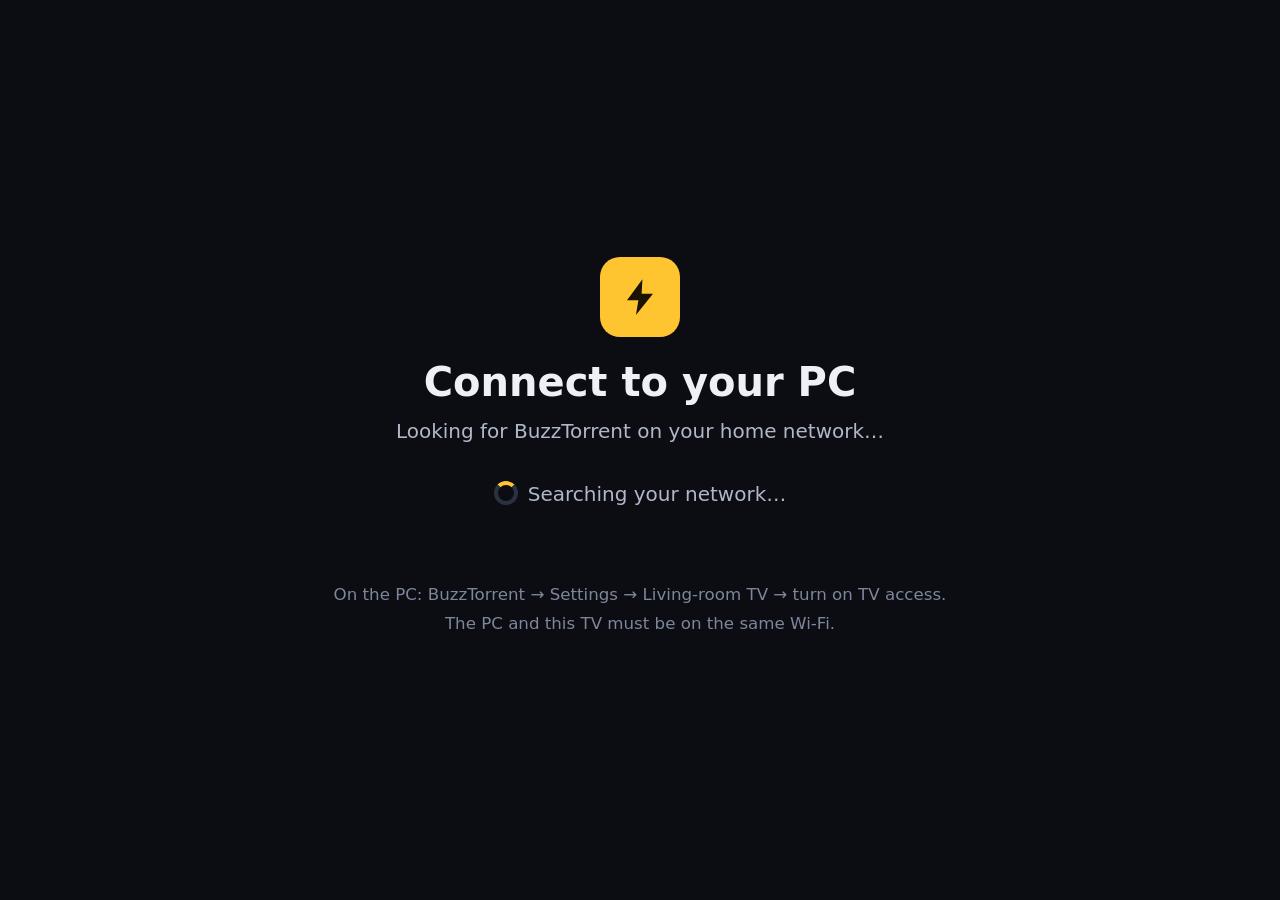
<file: android/assets/setup.html>
<!doctype html>
<html lang="en">
<head>
<meta charset="utf-8">
<meta name="viewport" content="width=device-width, initial-scale=1">
<meta http-equiv="Content-Security-Policy" content="default-src 'none'; script-src 'unsafe-inline'; style-src 'unsafe-inline'">
<title>BuzzTorrent setup</title>
<style>
  :root { --bg: #0b0d12; --surface: #151a24; --line: #2a3242; --text: #eef0f5; --text-2: #b0b7c8; --accent: #ffc531; --ink: #1a1300; --danger: #ff6b6b; }
  * { box-sizing: border-box; }
  html { font-size: calc(100vw / 64); }
  body { margin: 0; min-height: 100vh; display: grid; place-items: center; background: var(--bg); color: var(--text);
    font: 1rem/1.45 Roboto, system-ui, sans-serif; }
  main { width: 40rem; text-align: center; }
  .logo { width: 4rem; height: 4rem; border-radius: 1rem; background: var(--accent); display: inline-grid; place-items: center; }
  .logo svg { width: 2.6rem; height: 2.6rem; }
  h1 { font-size: 2rem; margin: .8rem 0 .3rem; }
  p { color: var(--text-2); margin: .3rem 0; }
  .list { display: flex; flex-direction: column; gap: .6rem; margin: 1.4rem auto; width: 26rem; }
  button, input { font: inherit; color: inherit; height: 3rem; border-radius: 1.5rem; border: .12rem solid var(--line);
    background: var(--surface); padding: 0 1.3rem; font-size: 1.1rem; }
  button:focus, input:focus { outline: none; background: var(--accent); color: var(--ink); border-color: var(--accent); }
  input:focus { background: var(--surface); color: var(--text); }
  .row { display: flex; gap: .6rem; } .row input { flex: 1; min-width: 0; }
  .err { color: var(--danger); min-height: 1.5rem; }
  .spin { display: inline-block; width: 1.2rem; height: 1.2rem; border: .2rem solid var(--line); border-top-color: var(--accent);
    border-radius: 50%; animation: s .8s linear infinite; vertical-align: -.2rem; margin-right: .5rem; }
  @keyframes s { to { transform: rotate(360deg); } }
  small { color: #7d869b; }
</style>
</head>
<body>
<main>
  <div class="logo"><svg viewBox="0 0 32 32"><path d="M17.5 5 8 18h7l-1.5 9L24 14h-7l.5-9z" fill="#1a1300"/></svg></div>
  <h1 id="title">Connect to your PC</h1>
  <p id="lead">Looking for BuzzTorrent on your home network…</p>
  <div class="list" id="list"></div>
  <p class="err" id="err" role="alert"></p>
  <p><small>On the PC: BuzzTorrent → Settings → Living-room TV → turn on TV access.<br>
    The PC and this TV must be on the same Wi-Fi.</small></p>
</main>
<script>
"use strict";
const B = window.BuzzTV;
const list = document.getElementById("list");
const err = document.getElementById("err");
const params = new URLSearchParams(location.search);
const offline = params.get("offline");

function el(tag, attrs, text) {
  const e = document.createElement(tag);
  for (const k in attrs || {}) e.setAttribute(k, attrs[k]);
  if (text) e.textContent = text;
  return e;
}
function connect(url) {
  err.textContent = "";
  if (B.check(url) !== "ok") { err.textContent = "BuzzTorrent didn't answer at " + url.replace("http://", "") + ". Is TV access on?"; return; }
  B.setServer(url);
}
function manualRow() {
  const row = el("div", { class: "row" });
  const input = el("input", { type: "text", inputmode: "decimal", placeholder: "PC address, e.g. 192.168.1.9", "aria-label": "PC address" });
  const go = el("button", { type: "button" }, "Connect");
  go.onclick = () => {
    let v = input.value.trim().replace(/^https?:\/\//, "").replace(/\/.*$/, "");
    if (!/:\d+$/.test(v)) v += ":8765";
    if (!/^(\d{1,3}\.){3}\d{1,3}:\d{1,5}$/.test(v)) { err.textContent = "Type the PC's address shown in BuzzTorrent settings, like 192.168.1.9"; return; }
    connect("http://" + v);
  };
  input.addEventListener("keydown", (e) => { if (e.key === "Enter") go.click(); });
  row.append(input, go);
  return row;
}
function scanButton(label) {
  const b = el("button", { type: "button" }, label);
  b.onclick = scan;
  return b;
}
function render(found) {
  list.replaceChildren();
  if (offline) {
    document.getElementById("title").textContent = "Can't reach your PC";
    document.getElementById("lead").textContent = "BuzzTorrent at " + offline.replace("http://", "") + " didn't answer. Is the PC on?";
    const retry = el("button", { type: "button" }, "Try again");
    retry.onclick = () => connect(offline);
    list.append(retry);
  } else {
    document.getElementById("lead").textContent = found.length
      ? "Found BuzzTorrent. Choose your PC:" : "Couldn't find BuzzTorrent automatically. Type the PC's address:";
  }
  for (const url of found) {
    const b = el("button", { type: "button" }, "PC at " + url.replace("http://", "").replace(":8765", ""));
    b.onclick = () => connect(url);
    list.append(b);
  }
  list.append(manualRow(), scanButton(found.length || offline ? "Search the network again" : "Search again"));
  list.querySelector("button, input").focus();
}
function scan() {
  err.textContent = "";
  list.replaceChildren(el("p", {}, ""));
  list.firstChild.innerHTML = '<span class="spin"></span>Searching your network…';
  B.startDiscover();
}
window.onDiscover = (found) => {
  if (found.length === 1 && !offline && !params.has("pick")) { connect(found[0]); return; }
  render(found);
};
document.addEventListener("keydown", (e) => {
  const items = [...list.querySelectorAll("button, input")];
  const i = items.indexOf(document.activeElement);
  const t = e.target;
  if (e.key === "ArrowDown" || e.key === "ArrowUp") {
    e.preventDefault();
    const next = items[Math.max(0, Math.min(items.length - 1, i + (e.key === "ArrowDown" ? 1 : -1)))];
    if (next) next.focus();
  } else if ((e.key === "ArrowRight" || e.key === "ArrowLeft") && !(t.tagName === "INPUT" && t.value)) {
    const row = t.closest(".row");
    if (row) { e.preventDefault(); row.children[e.key === "ArrowRight" ? 1 : 0].focus(); }
  }
});
if (offline) render([]); else scan();
</script>
</body>
</html>
</file>
